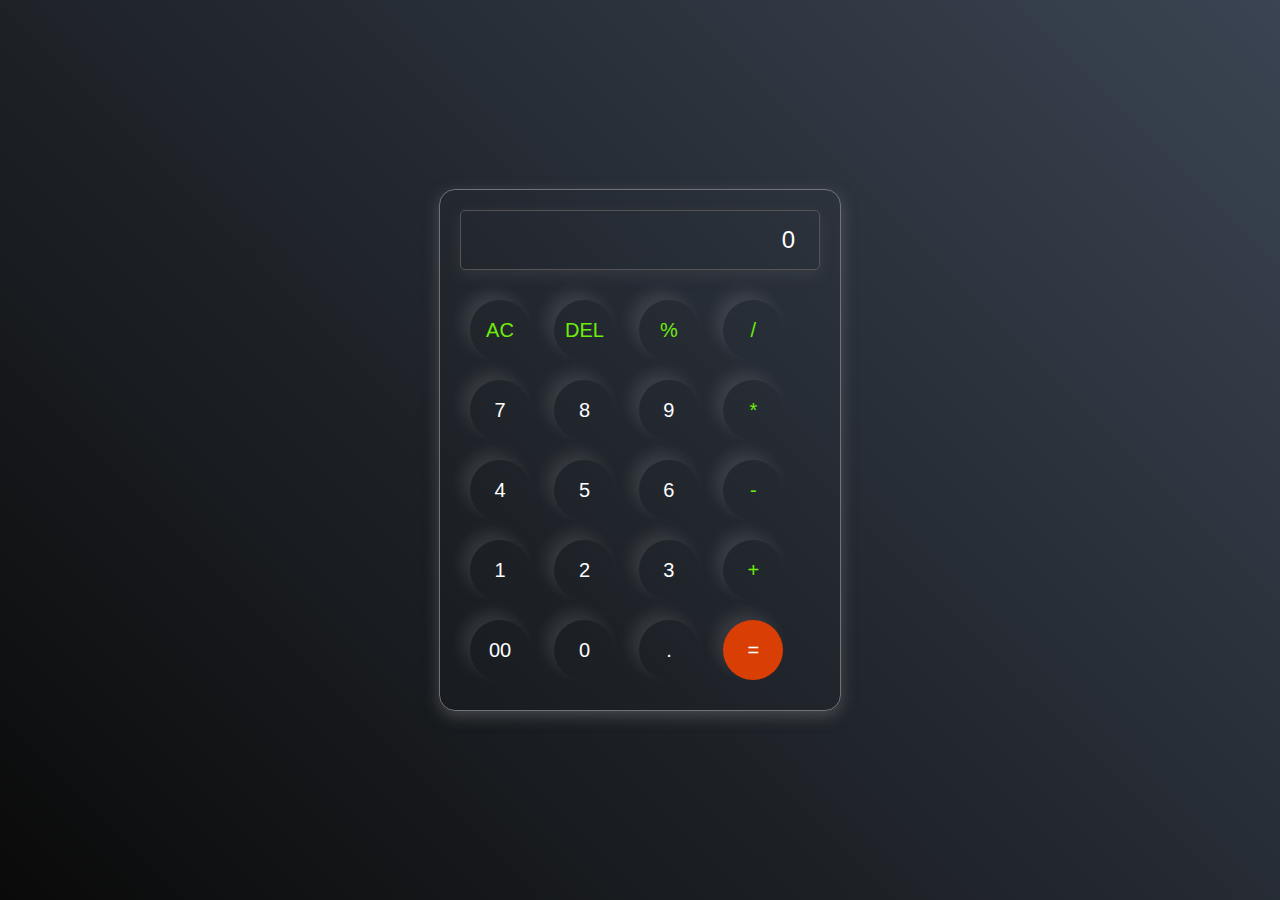
<file: Calculator/index.html>
<!DOCTYPE html>
<html lang="en">
<head>
    <meta charset="UTF-8">
    <meta name="viewport" content="width=device-width, initial-scale=1.0">
    <title>Calculator</title>
    <link rel="stylesheet" href="style.css">
</head>
<body>
    <div class="calculator">
        <input type="text" id="display" placeholder="0">

        <div>
            <button class="operator">AC</button>
            <button class="operator">DEL</button>
            <button class="operator">%</button>
            <button class="operator">/</button>
        </div>

        <div>
            <button>7</button>
            <button>8</button>
            <button>9</button>
            <button class="operator">*</button>
        </div>

        <div>
            <button>4</button>
            <button>5</button>
            <button>6</button>
            <button class="operator">-</button>
        </div>

        <div>
            <button>1</button>
            <button>2</button>
            <button>3</button>
            <button class="operator">+</button>
        </div>

        <div>
            <button>00</button>
            <button>0</button>
            <button>.</button>
            <button class="equalBtn">=</button>
        </div>

    </div>

    <script src="script.js"></script>
</body>
</html>
</file>
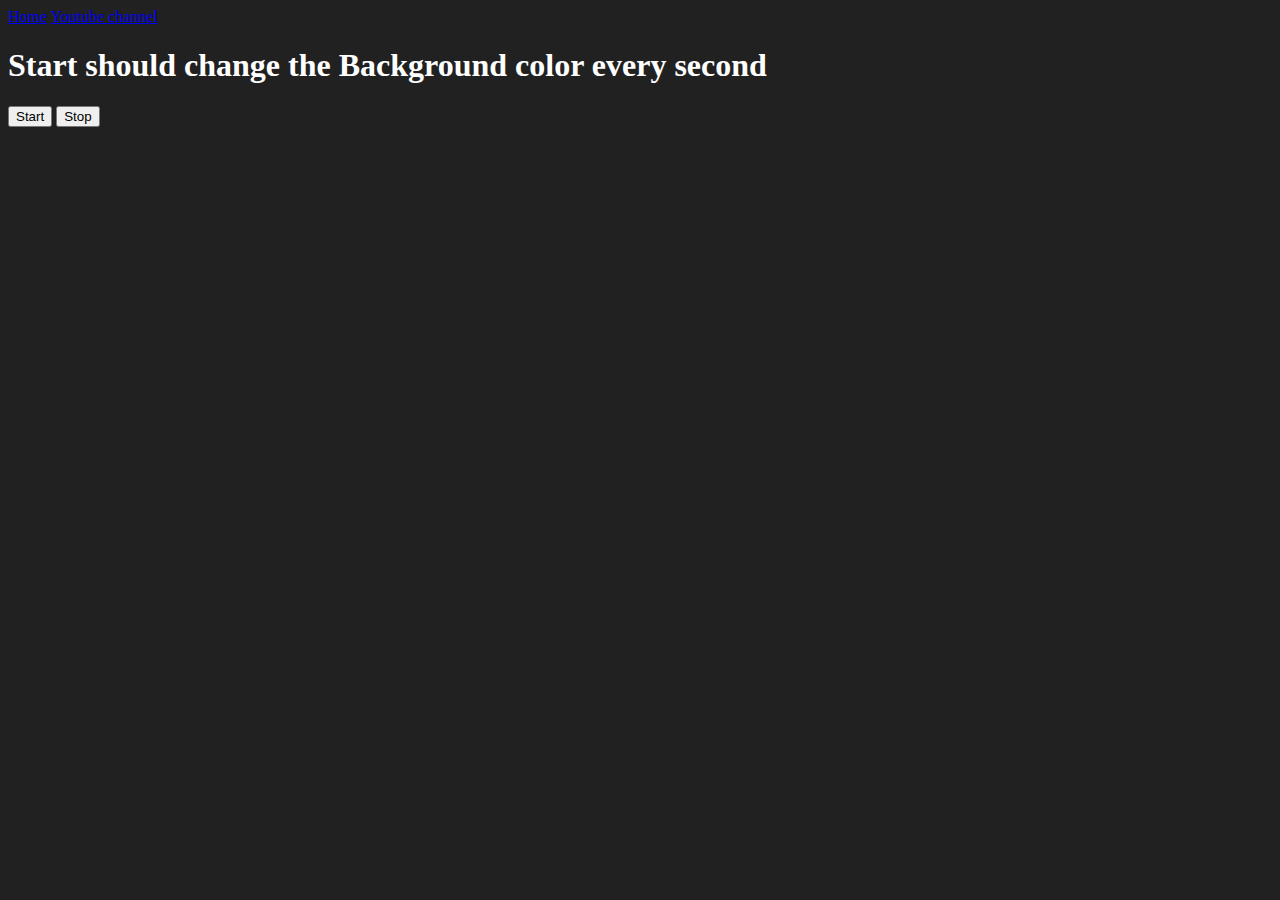
<file: ColorChanger/index.html>
<!DOCTYPE html>
<html lang="en">
  <head>
    <meta charset="UTF-8" />
    <meta name="viewport" content="width=device-width, initial-scale=1.0" />
    <meta http-equiv="X-UA-Compatible" content="ie=edge" />
    <title>Background change color</title>
    <style>
      #start ,#stop {
        cursor: pointer;
      }
    </style>
  </head>
  <body style="background-color: #212121; color: #fff">
    <nav>
      <a href="/" aria-current="page">Home</a>
      <a target="_blank" href="https://www.youtube.com/@chaiaurcode"
        >Youtube channel</a
      >
    </nav>

    <h1>Start should change the Background color every second</h1>
    <button id="start">Start</button>
    <button id="stop">Stop</button>
    <script src="script.js"></script>
  </body>
</html>
</file>
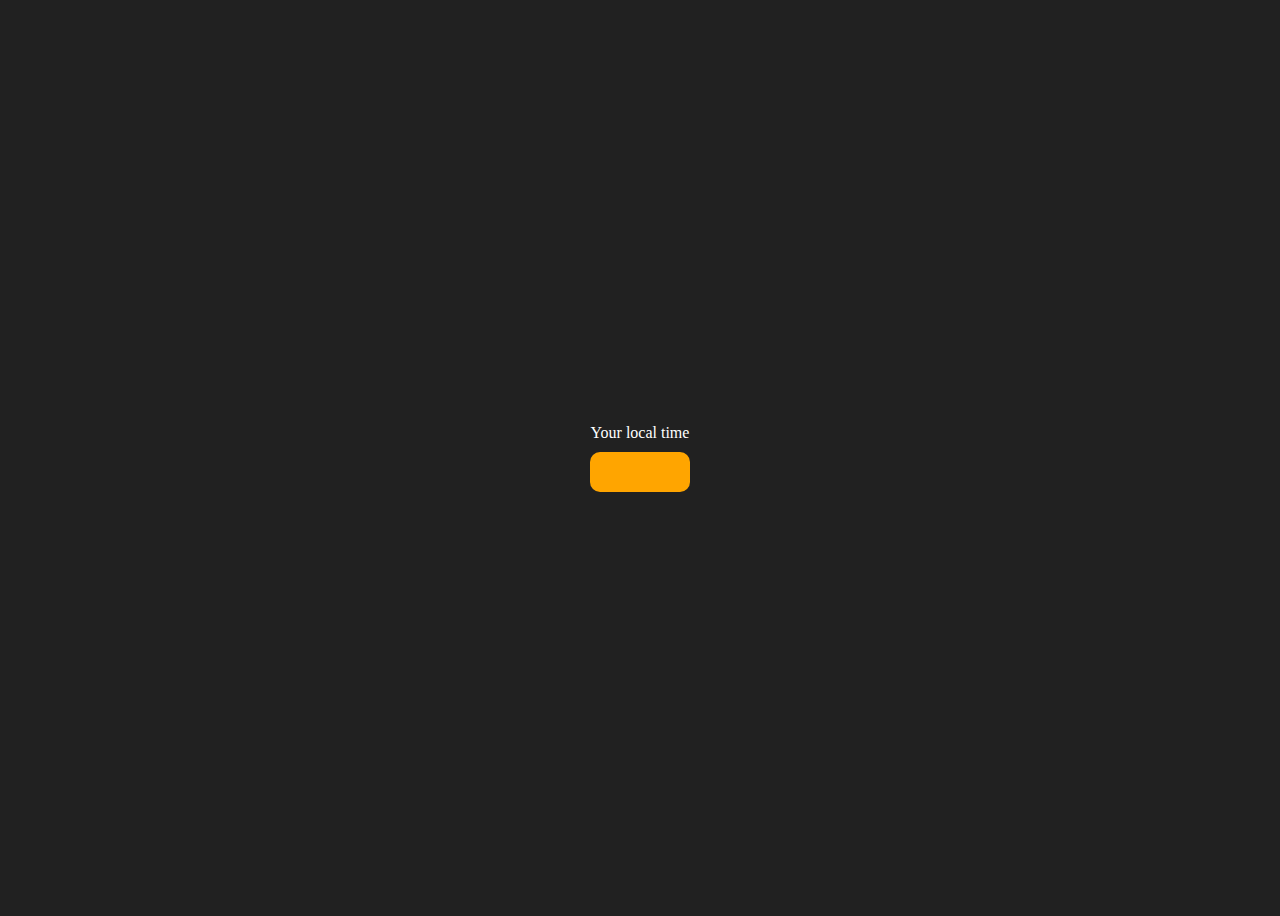
<file: DigitalClock/index.html>
<!DOCTYPE html>
<html lang="en">
<head>
    <meta charset="UTF-8">
    <meta name="viewport" content="width=device-width, initial-scale=1.0">
    <link rel="stylesheet" href="style.css">
    <title>Digital clock</title>
</head>
<body>
      <div class="center">
        <div id="banner"><span>Your local time</span></div>
        <div id="clock"></div>
      </div>
      <script src="script.js"></script>
</body>
</html>
</file>
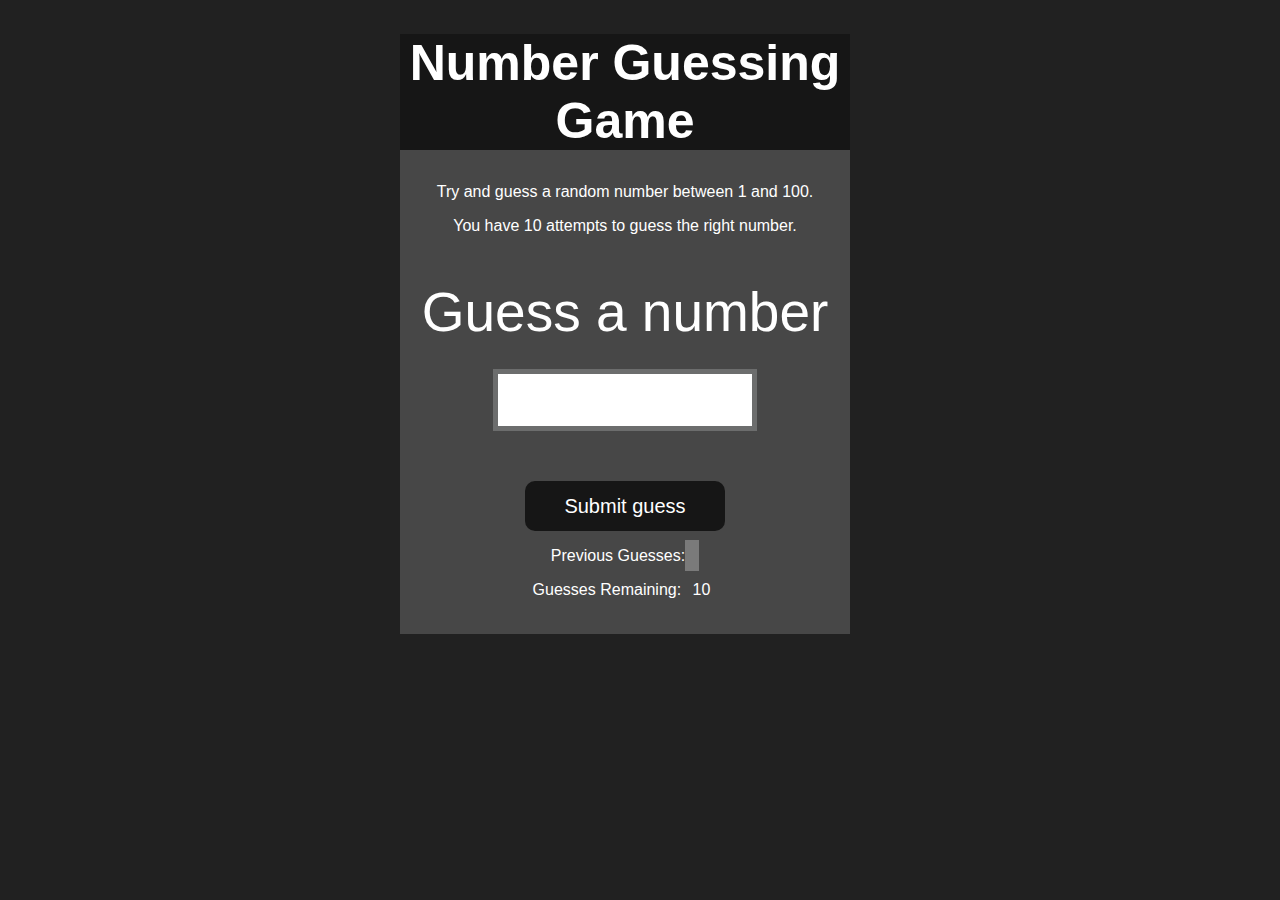
<file: NumGuess/index.html>
<!DOCTYPE html>
<html lang="en">
<head>
    <meta charset="UTF-8">
    <meta name="viewport" content="width=device-width, initial-scale=1.0">
    <link rel="stylesheet" href="style.css">
    <title>Guess a number</title>
</head>
<body>
    <div id="wrapper">
        <h1>Number Guessing Game</h1>
      <p>Try and guess a random number between 1 and 100.</p>
      <p>You have 10 attempts to guess the right number.</p>
      </br>
          <form class="form">
              <label2 for="guessField" id="guess">Guess a number</label>
              <input type="text" id="guessField" class="guessField">
              <input type="submit" id="subt" value="Submit guess" class="guessSubmit">
          </form>
  
          <div class="resultParas">
              <p >Previous Guesses: <span class="guesses"></span></p>
              <p >Guesses Remaining: <span class="lastResult">10</span></p>
              <p class="lowOrHi"></p>
          </div>
      </div>
</body>
<script src="script.js"></script>
</html>
</file>
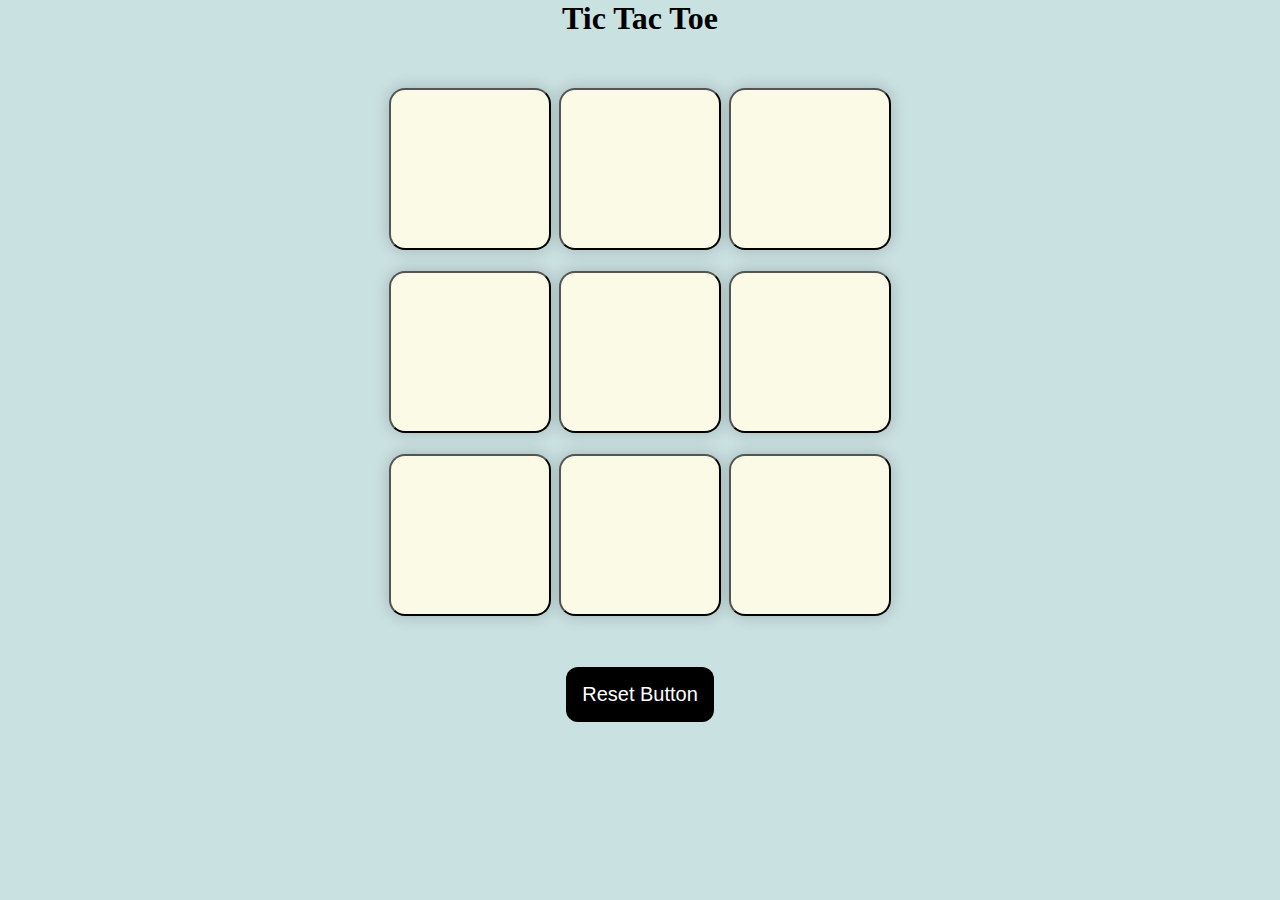
<file: Projects_7/index.html>
<!DOCTYPE html>
<html lang="en">
<head>
    <meta charset="UTF-8">
    <meta name="viewport" content="width=device-width, initial-scale=1.0">
    <link rel="stylesheet" href="style.css">
    <title>Tic Tac Toe Game</title>
</head>
<body>
    <div class="msg-container hide">
        <p class="msg">Winner</p>

    <button id="new-btn">New Game</button>
    </div>
    
    <h1>Tic Tac Toe</h1>
    <div class="container">
        <div class="game">
            <button class="box"></button>
            <button class="box"></button>
            <button class="box"></button>
            <button class="box"></button>
            <button class="box"></button>
            <button class="box"></button>
            <button class="box"></button>
            <button class="box"></button>
            <button class="box"></button>
        </div>
    </div>

    <button id="reset-btn">Reset Button</button>

    <script src="script.js"></script>
</body>
</html>
</file>
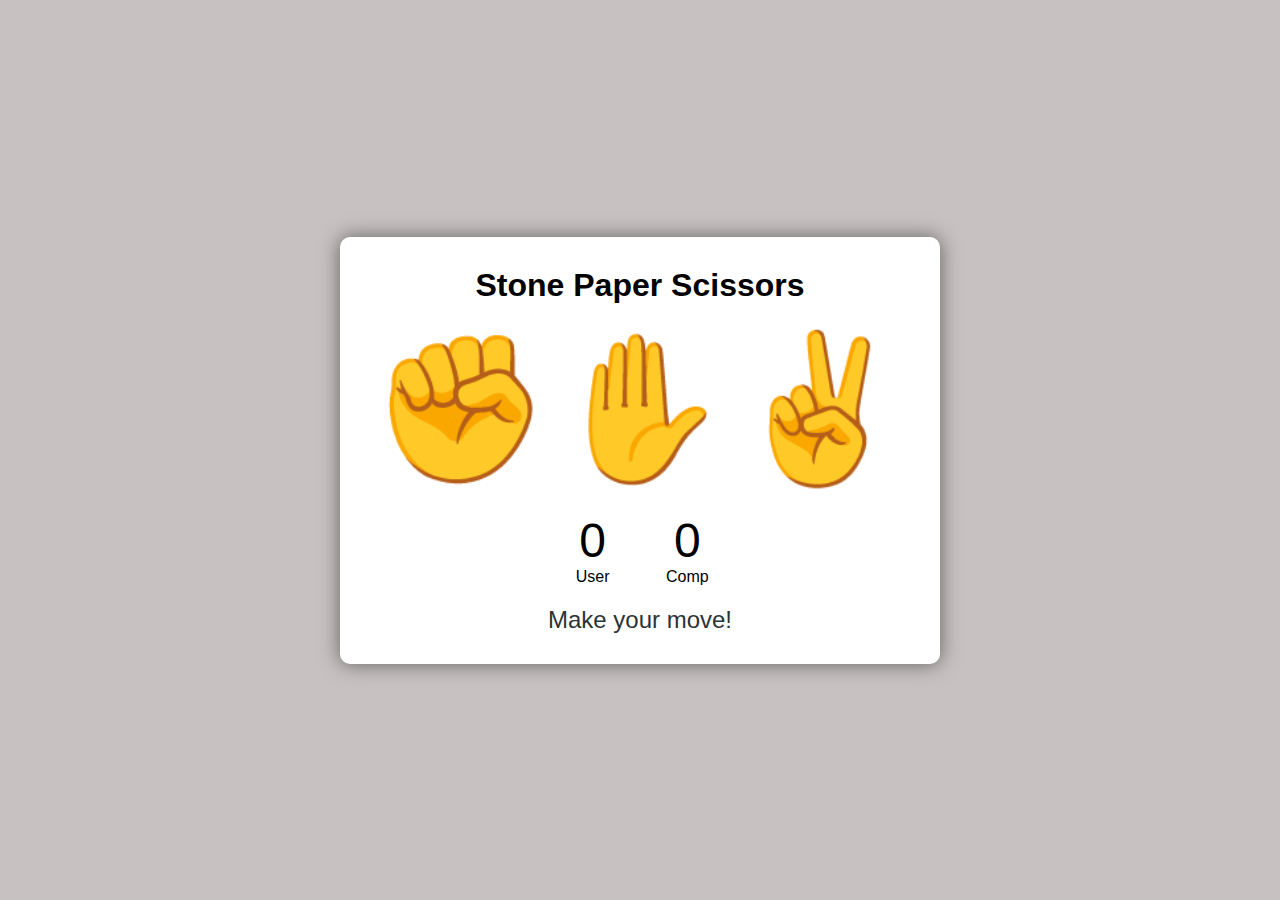
<file: Projects_8/index.html>
<!DOCTYPE html>
<html lang="en">
<head>
  <meta charset="UTF-8">
  <meta name="viewport" content="width=device-width, initial-scale=1.0">
  <title>Stone Paper & Scissors</title>
  <link rel="stylesheet" href="style.css">
</head>
<body>
  <div class="container">
    <h1>Stone Paper Scissors</h1>

    <div class="choices">
      <div id="rock" class="choice">✊</div>
      <div id="paper" class="choice">✋</div>
      <div id="scissors" class="choice">✌</div>
    </div>

    
    <div class="score-board">
        <div class="score">
            <p id="user-score">0</p>
            <p>User</p>
        </div>

        <div class="score">
            <p id="comp-score">0</p>
            <p>Comp</p>
        </div>
    </div>

    <p id="result">Make your move!</p>
  </div>

  <script src="script.js"></script>
</body>
</html>
</file>
<file: Calculator/style.css>
* {
    margin: 0;
    padding: 0;
    box-sizing: border-box;
}

body {
    display: flex;
    justify-content: center;
    align-items: center;
    height: 100vh;
    background: linear-gradient(45deg, #0a0a0a, #3a4452);
    font-family: 'Arial', sans-serif;
}

.calculator {
    background-color: transparent;
    padding: 20px;
    border-radius: 16px;
    border: 1px solid #717377;
    box-shadow: 0px 5px 15px rgba(113, 115, 119, 0.5);
}

#display {
    width: 100%;
    height: 60px;
    border: none;
    padding: 24px;
    background: transparent;
    box-shadow: 0px 5px 15px rgba(113, 115, 119, 0.2);
    border: .5px solid rgb(87, 83, 83);
    font-size: 24px;
    color: white;
    text-align: right;
    border-radius: 5px;
    margin-bottom: 20px;
    cursor: text;
}

#display::placeholder {
    color: #ffffff;
}

.buttons {
    display: grid;
    grid-template-columns: repeat(4, 1fr);
    gap: 10px;
}

button {
    border: none;
    width: 60px;
    height: 60px;
    margin: 10px;
    border-radius: 50%;
    background: transparent;
    color: #ffffff;
    font-size: 20px;
    box-shadow: -8px -8px 15px rgba(255, 255, 255, 0.1);
    cursor: pointer;
    transition: background-color 0.3s ease;
}

.equalBtn {
    background-color: rgb(217, 62, 5);
}

.operator {
    color: #6dee0a;
}

button:hover {
    background-color: #777;
}

.zero {
    grid-column: span 2;
}
</file>
<file: DigitalClock/style.css>
body{
    background-color: #212121;
    color: #fff;
}

.center{
    display: flex;
    height: 100vh;
    justify-content: center;
    align-items: center;
    flex-direction: column;
}

#clock{
    font-size: 40px;
    background-color: orange;
    padding: 20px 50px;
    margin-top: 10px;
    border-radius: 10px;
}
</file>
<file: NumGuess/style.css>
html {
    font-family: sans-serif;
  }
  
body {
  width: 300px;
  max-width: 750px;
  min-width: 480px;
  margin: 0 auto;
  background-color: #212121;
}
  
.lastResult {
  color: white;
  padding: 7px;
}
  
.guesses {
  color: white;
  padding: 7px;
}
  
button {
  background-color: #141414;
  color: #fff;
  width: 250px;
  height: 50px;
  border-radius: 25px;
  font-size: 30px;
  border-style: none;
  margin-top: 30px;
  margin-left: 50px;
}
  
#subt {
  background-color: #161616;
  color: #ffffff;
  width: 200px;
  height: 50px;
  border-radius: 10px;
  font-size: 20px;
  border-style: none;
  margin-top: 50px;
}
  
#guessField {
color: #000;
  width: 250px;
  height: 50px;
  font-size: 30px;
  border-style: none;
  margin-top: 25px;
  border: 5px solid #6c6d6d;
  text-align: center;
}
  
#guess {
  font-size: 55px;
  margin-top: 120px;
  color: #fff;
}
  
.guesses {
  background-color: #7a7a7a;
}
  
#wrapper {
  box-sizing: border-box;
  text-align: center;
  width: 450px;
  height: 600px;
  background-color: #474747;
  color: #fff;
  font-size: 25px;
}
  
h1 {
  background-color: #161616;
  color: #fff;
  text-align: center;
}
  
p{
  font-size: 16px;
  text-align: center;
}
</file>
<file: Projects_7/style.css>
* {
    margin: 0;
    padding: 0;
}

body {
    background-color: rgb(202, 225, 225);
    text-align: center;
}

.container {
    height: 70vh;
    display: flex;
    justify-content: center;
    align-items: center;
}

.game {
    height: 60vmin;
    width: 60vmin;
    display: flex;
    justify-content: center;
    align-items: center;
    flex-wrap: wrap;
    gap: .5rem;
}

.box {
    height: 18vmin;
    width:  18vmin;
    border-radius: 1rem;
    cursor: pointer;
    box-shadow: 0 0 1rem rgba(0,0,0,0.2);
    font-size: 3rem;
    color: #b0413e;
    background-color: #fafae7;
}

.box:hover {
    background-color: rgb(233, 229, 225);
}

#reset-btn {
    padding: 1rem;
    font-size: 1.25rem;
    border-radius: 12px;
    background-color: rgb(0, 0, 0);
    color: white;
    cursor: pointer;
    border: none;
}

#new-btn {
    padding: 1rem;
    font-size: 1.25rem;
    border-radius: 12px;
    background-color: rgb(0, 0, 0);
    color: white;
    cursor: pointer;
    border: none;
}
 
.msg-container {
    height: 100vmin;
    display: flex;
    justify-content: center;
    align-items: center;
    flex-direction: column;
    gap: 2rem;
}

.msg {
    font-size: 1.8rem;
}

.hide {
    display: none;
}

.o-player {
    color: blue;
}

.x-player {
    color: red;
}
</file>
<file: Projects_8/style.css>
* {
    margin: 0;
    padding: 0;
    box-sizing: border-box;
  }
  
  body {
    display: flex;
    justify-content: center;
    align-items: center;
    height: 100vh;
    background-color: #c7c1c1;
    font-family:'Trebuchet MS', 'Lucida Sans Unicode', 'Lucida Grande', 'Lucida Sans', Arial, sans-serif;
  }
  
  .container {
    text-align: center;
    background-color: #fff;
    padding: 30px;
    box-shadow: 0px 0px 20px rgba(0, 0, 0, 0.5);
    border-radius: 10px;
  }
  
  h1 {
    margin-bottom: 20px;
  }
  
  .score-board {
    display: flex;
    justify-content: center;
    margin-bottom: 20px;
    gap: 3rem;
  }
  
  
  #user-score, #comp-score {
    font-size: 3rem;    
    margin: 0 10px;
  }
  
  .choices {
    display: flex;
    justify-content: space-around;
    margin-bottom: 20px;
  }
  
  .choice {
    font-size: 9rem;
    cursor: pointer;
    transition: transform 0.2s ease-in-out;
  }
  
  .choice:hover {
    transform: scale(1.2);
  }
  
  #result {
    font-size: 1.5rem;
    color: #2d3436;
  }
</file>
